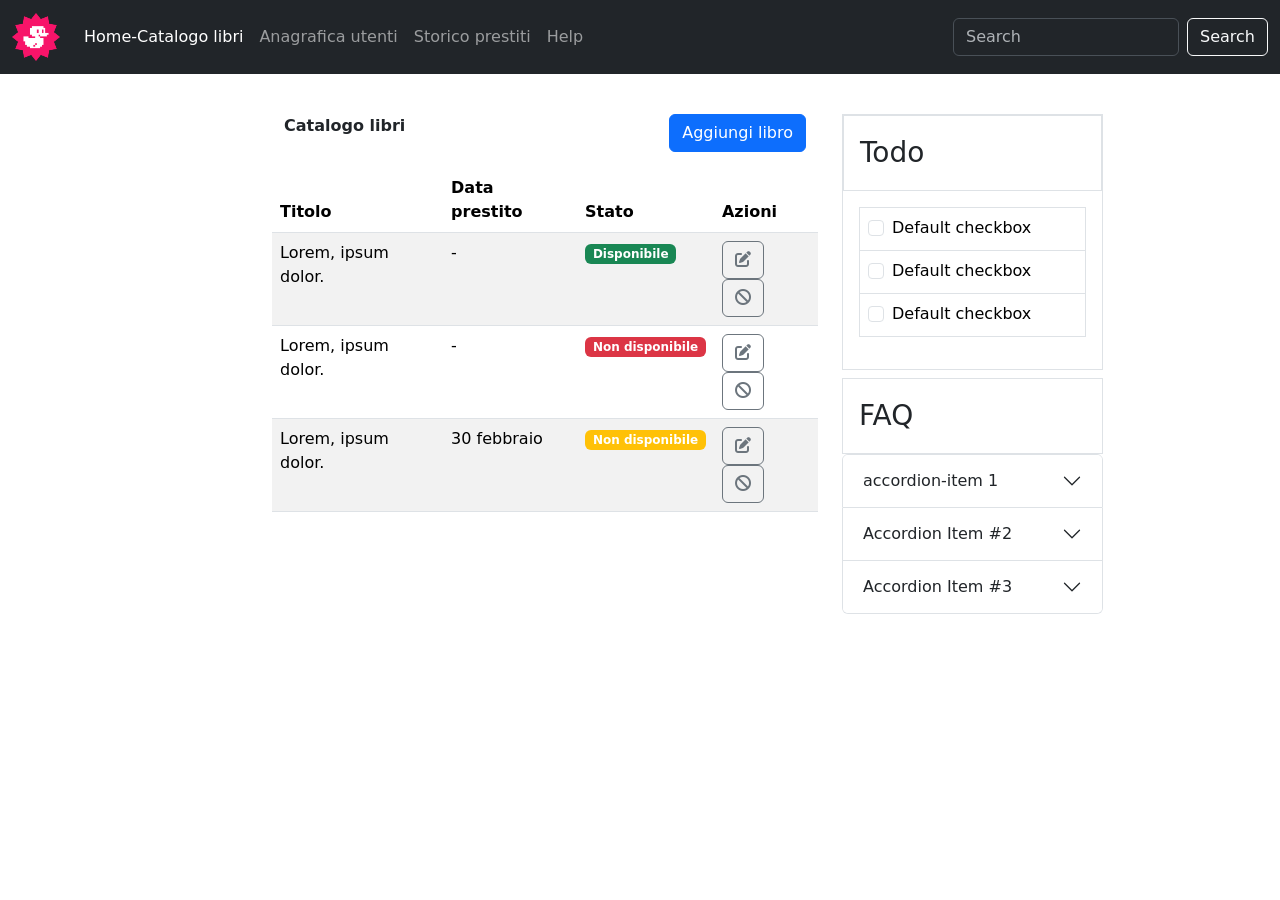
<file: index.html>
<!DOCTYPE html>
<html lang="en">

<head>
    <meta charset="UTF-8">
    <meta name="viewport" content="width=device-width, initial-scale=1.0">
    <title>Bootstrap-dashboard</title>
    <link rel="stylesheet" href="https://cdn.jsdelivr.net/npm/bootstrap@5.3.3/dist/css/bootstrap.min.css">
    <link rel="stylesheet" href="https://cdnjs.cloudflare.com/ajax/libs/font-awesome/6.6.0/css/all.min.css">
    <link rel="stylesheet" href="./style/style.css">
</head>

<body>
    <header>
        <nav class="navbar navbar-expand-lg bg-dark sticky-top" data-bs-theme="dark">
            <div class="container-fluid">
                <a class="navbar-brand" href="https://getbootstrap.com/">
                    <img src="./img/duck.png" alt="fake-logo">
                </a>
                <button class="navbar-toggler" type="button" data-bs-toggle="collapse"
                    data-bs-target="#navbarSupportedContent" aria-controls="navbarSupportedContent"
                    aria-expanded="false" aria-label="Toggle navigation">
                    <span class="navbar-toggler-icon"></span>
                </button>
                <div class="collapse navbar-collapse" id="navbarSupportedContent">
                    <ul class="navbar-nav me-auto mb-2 mb-lg-0">
                        <li class="nav-item">
                            <a class="nav-link active" aria-current="page" href="#">Home-Catalogo libri</a>
                        </li>
                        <li class="nav-item">
                            <a class="nav-link" href="#">Anagrafica utenti</a>
                        </li>
                        <li class="nav-item">
                            <a class="nav-link" href="#">Storico prestiti</a>
                        </li>
                        <li class="nav-item">
                            <a class="nav-link" href="#">Help</a>
                        </li>
                    </ul>
                    <form class="d-flex" role="search">
                        <input class="form-control me-2" type="search" placeholder="Search" aria-label="Search" />
                        <button class="btn btn-outline-light" type="submit">Search</button>
                    </form>
                </div>
            </div>
        </nav>
    </header>

    <main>
        <div class="container my-4">
            <div class="row">

                <!-- colonna contenente catalogo libri -->
                <div class="col-lg-2"></div>
                <div class="col-12 col-lg-6">
                    <div class="container d-flex justify-content-between py-3">
                        <span><b>Catalogo libri</b></span>
                        <button class="btn btn-primary" type="submit">Aggiungi libro</button>
                    </div>
                    <table class="table table-striped">
                        <thead>
                            <tr>
                                <th>Titolo</th>
                                <th class="d-none d-md-table-cell">Data prestito</th>
                                <th>Stato</th>
                                <th>Azioni</th>
                            </tr>
                        </thead>

                        <tbody>
                            <tr>
                                <td>Lorem, ipsum dolor.</td>
                                <td class="d-none d-md-table-cell">-</td>
                                <td><span class="badge text-bg-success">Disponibile</span></td>
                                <td><button type="button" class="btn btn-outline-secondary"><i
                                            class="fa-solid fa-pen-to-square"></i></button>
                                    <button type="button" class="btn btn-outline-secondary"><i
                                            class="fa-solid fa-ban"></i>
                                    </button>
                                </td>
                            </tr>
                            <tr>
                                <td>Lorem, ipsum dolor.</td>
                                <td class="d-none d-md-table-cell">-</td>
                                <td><span class="badge text-bg-danger">Non disponibile</span></td>
                                <td><button type="button" class="btn btn-outline-secondary"><i
                                            class="fa-solid fa-pen-to-square"></i></button>
                                    <button type="button" class="btn btn-outline-secondary"><i
                                            class="fa-solid fa-ban"></i>
                                    </button>
                                </td>
                            </tr>
                            <tr>
                                <td>Lorem, ipsum dolor.</td>
                                <td class="d-none d-md-table-cell">30 febbraio</td>
                                <td><span class="badge text-bg-warning text-white">Non disponibile</span></td>
                                <td><button type="button" class="btn btn-outline-secondary"><i
                                            class="fa-solid fa-pen-to-square"></i></button>
                                    <button type="button" class="btn btn-outline-secondary"><i
                                            class="fa-solid fa-ban"></i>
                                    </button>
                                </td>
                            </tr>
                        </tbody>
                    </table>
                </div>

                <!-- inizio sezione Todo  -->

                <div class="col-12 col-lg-3 py-3">

                    <div class="border mb-2">
                        <div class="border p-3 fs-3">
                            Todo
                        </div>
                        <div class="p-3">
                            <table class="table table-bordered">
                                <tbody>
                                    <tr>
                                        <td>
                                            <div class="form-check">
                                                <input class="form-check-input" type="checkbox" value=""
                                                    id="checkDefault">
                                                <label class="form-check-label" for="checkDefault">
                                                    Default checkbox
                                                </label>
                                            </div>
                                        </td>
                                    </tr>
                                    <tr>
                                        <td>
                                            <div class="form-check">
                                                <input class="form-check-input" type="checkbox" value=""
                                                    id="checkDefault">
                                                <label class="form-check-label" for="checkDefault">
                                                    Default checkbox
                                                </label>
                                            </div>
                                        </td>
                                    </tr>
                                    <tr>
                                        <td>
                                            <div class="form-check">
                                                <input class="form-check-input" type="checkbox" value=""
                                                    id="checkDefault">
                                                <label class="form-check-label" for="checkDefault">
                                                    Default checkbox
                                                </label>
                                            </div>
                                        </td>
                                    </tr>
                                </tbody>
                            </table>
                        </div>
                    </div>

                    <!-- inizio seyione FAQ -->

                    <div class="col-12">
                        <div>
                            <div class="border p-3 fs-3">
                                FAQ
                            </div>
                            <div class="accordion" id="accordionExample">
                                <div class="accordion-item">
                                    <h2 class="accordion-header">
                                        <button class="accordion-button collapsed" type="button"
                                            data-bs-toggle="collapse" data-bs-target="#collapseOne"
                                            aria-expanded="false" aria-controls="collapseOne">
                                            accordion-item 1
                                        </button>
                                    </h2>
                                    <div id="collapseOne" class="accordion-collapse collapse"
                                        data-bs-parent="#accordionExample">
                                        <div class="accordion-body">
                                            <strong>This is the first item’s accordion body.</strong> It is shown by
                                            default,
                                            until the collapse plugin adds the appropriate classes that we use to
                                            style each
                                            element. These classes control the overall appearance, as well as the
                                            showing
                                            and
                                            hiding via CSS transitions. You can modify any of this with custom CSS
                                            or
                                            overriding
                                            our default variables. It’s also worth noting that just about any HTML
                                            can go
                                            within
                                            the <code>.accordion-body</code>, though the transition does limit
                                            overflow.
                                        </div>
                                    </div>
                                </div>
                                <div class="accordion-item">
                                    <h2 class="accordion-header">
                                        <button class="accordion-button collapsed" type="button"
                                            data-bs-toggle="collapse" data-bs-target="#collapseTwo"
                                            aria-expanded="false" aria-controls="collapseTwo">
                                            Accordion Item #2
                                        </button>
                                    </h2>
                                    <div id="collapseTwo" class="accordion-collapse collapse"
                                        data-bs-parent="#accordionExample">
                                        <div class="accordion-body">
                                            <strong>This is the second item’s accordion body.</strong> It is hidden
                                            by
                                            default,
                                            until the collapse plugin adds the appropriate classes that we use to
                                            style each
                                            element. These classes control the overall appearance, as well as the
                                            showing
                                            and
                                            hiding via CSS transitions. You can modify any of this with custom CSS
                                            or
                                            overriding
                                            our default variables. It’s also worth noting that just about any HTML
                                            can go
                                            within
                                            the <code>.accordion-body</code>, though the transition does limit
                                            overflow.
                                        </div>
                                    </div>
                                </div>
                                <div class="accordion-item">
                                    <h2 class="accordion-header">
                                        <button class="accordion-button collapsed" type="button"
                                            data-bs-toggle="collapse" data-bs-target="#collapseThree"
                                            aria-expanded="false" aria-controls="collapseThree">
                                            Accordion Item #3
                                        </button>
                                    </h2>
                                    <div id="collapseThree" class="accordion-collapse collapse"
                                        data-bs-parent="#accordionExample">
                                        <div class="accordion-body">
                                            <strong>This is the third item’s accordion body.</strong> It is hidden
                                            by
                                            default,
                                            until the collapse plugin adds the appropriate classes that we use to
                                            style each
                                            element. These classes control the overall appearance, as well as the
                                            showing
                                            and
                                            hiding via CSS transitions. You can modify any of this with custom CSS
                                            or
                                            overriding
                                            our default variables. It’s also worth noting that just about any HTML
                                            can go
                                            within
                                            the <code>.accordion-body</code>, though the transition does limit
                                            overflow.
                                        </div>
                                    </div>
                                </div>
                            </div>
                        </div>
                    </div>

                </div>


            </div>


    </main>

    <footer></footer>

    <script src="https://cdn.jsdelivr.net/npm/bootstrap@5.3.3/dist/js/bootstrap.bundle.min.js"></script>
</body>

</html>
</file>
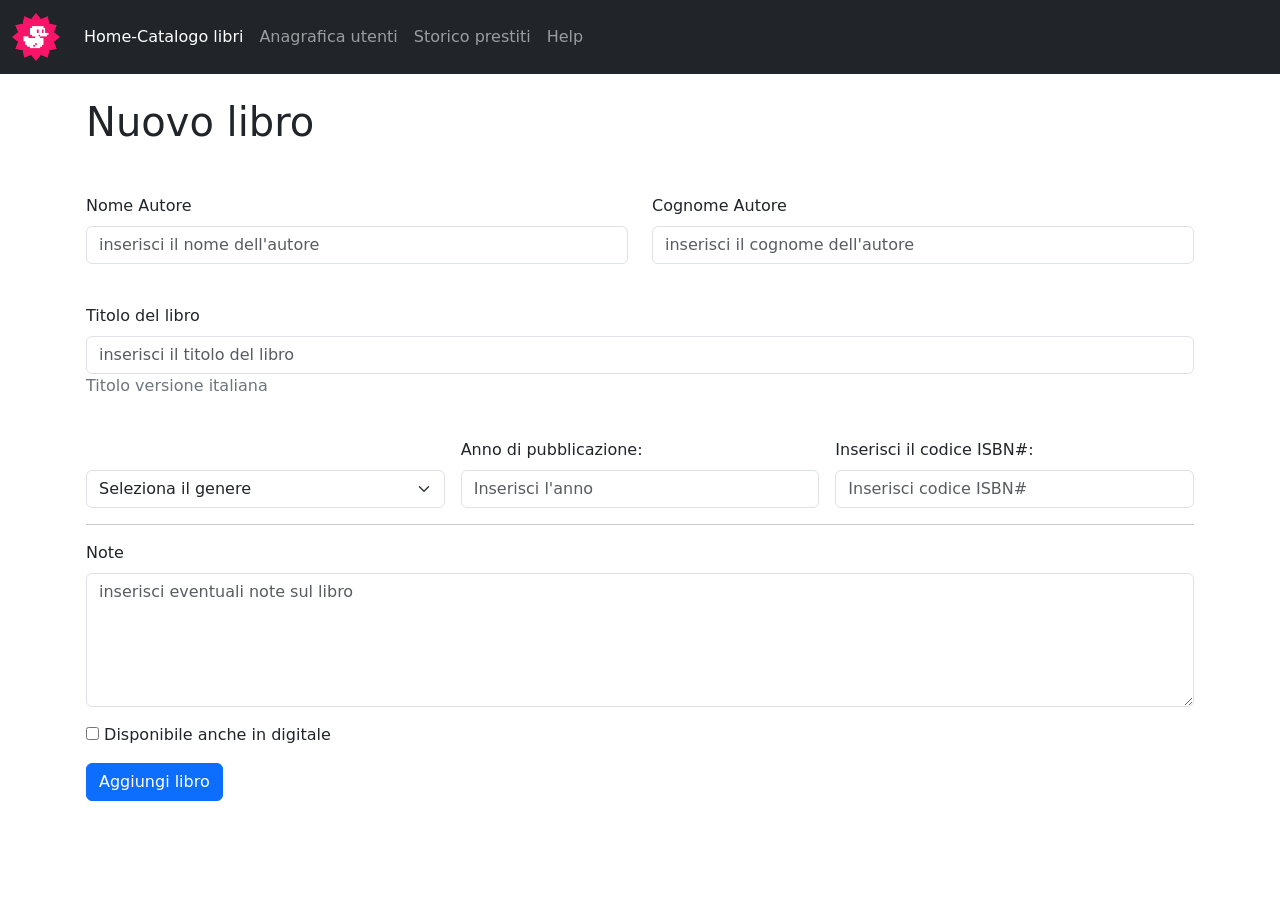
<file: form-page.html>
<!DOCTYPE html>
<html lang="en">

<head>
    <meta charset="UTF-8">
    <meta name="viewport" content="width=device-width, initial-scale=1.0">
    <title>Bootstrap-dashboard</title>
    <link rel="stylesheet" href="https://cdn.jsdelivr.net/npm/bootstrap@5.3.3/dist/css/bootstrap.min.css">
    <link rel="stylesheet" href="https://cdnjs.cloudflare.com/ajax/libs/font-awesome/6.6.0/css/all.min.css">
    <link rel="stylesheet" href="./style/style.css">
</head>

<body>
    <header>
        <nav class="navbar navbar-expand-lg bg-dark sticky-top" data-bs-theme="dark">
            <div class="container-fluid">
                <a class="navbar-brand" href="https://getbootstrap.com/">
                    <img src="./img/duck.png" alt="fake-logo">
                </a>
                <button class="navbar-toggler" type="button" data-bs-toggle="collapse"
                    data-bs-target="#navbarSupportedContent" aria-controls="navbarSupportedContent"
                    aria-expanded="false" aria-label="Toggle navigation">
                    <span class="navbar-toggler-icon"></span>
                </button>
                <div class="collapse navbar-collapse" id="navbarSupportedContent">
                    <ul class="navbar-nav me-auto mb-2 mb-lg-0">
                        <li class="nav-item">
                            <a class="nav-link active" aria-current="page" href="#">Home-Catalogo libri</a>
                        </li>
                        <li class="nav-item">
                            <a class="nav-link" href="#">Anagrafica utenti</a>
                        </li>
                        <li class="nav-item">
                            <a class="nav-link" href="#">Storico prestiti</a>
                        </li>
                        <li class="nav-item">
                            <a class="nav-link" href="#">Help</a>
                        </li>
                    </ul>
                </div>
            </div>
        </nav>
    </header>

    <main>

        <div class="container p-3 my-2">
            <h1>Nuovo libro</h1>
        </div>
        <form action="#" method="#">
            <div class="container p-3">
                <div class="row">
                    <div class="col-6">
                        <div class="mb-3">
                            <label for="exampleFormControlInput1" class="form-label">Nome Autore</label>
                            <input type="name-author" class="form-control" id="exampleFormControlInput1"
                                placeholder="inserisci il nome dell'autore">
                        </div>
                    </div>
                    <div class="col-6">
                        <div class="mb-3">
                            <label for="exampleFormControlInput2" class="form-label">Cognome Autore</label>
                            <input type="lastname-author" class="form-control" id="exampleFormControlInput2"
                                placeholder="inserisci il cognome dell'autore">
                        </div>
                    </div>
                </div>

                <div class="row my-4">
                    <div class="col-12">
                        <div class="mb-3">
                            <label for="exampleFormControlInput3" class="form-label">Titolo del libro</label>
                            <input type="title-book" class="form-control" id="exampleFormControlInput3"
                                placeholder="inserisci il titolo del libro">
                            <span class="text-secondary">Titolo versione italiana</span>
                        </div>
                    </div>

                </div>

                <div class="row g-3 align-items-end">
                    <div class="col-12 col-lg-4">
                        <select class="form-select" aria-label="Default select example">
                            <option selected>Seleziona il genere</option>
                            <option value="1">Uomo</option>
                            <option value="2">Donna</option>
                            <option value="3">Preferisco non rispondere</option>
                        </select>
                    </div>
                    <div class="col-12 col-lg-4">
                        <label for="year-publ" class="form-label">Anno di pubblicazione:</label>
                        <input type="year-publ" class="form-control" id="year-publ" name="year-publ" min="1" max="2025"
                            placeholder="Inserisci l'anno">
                    </div>
                    <div class="col-12 col-lg-4">
                        <label for="code-isbn" class="form-label">Inserisci il codice ISBN#:</label>
                        <input type="code-isbn" class="form-control" id="code-isbn" name="code-isbn" pattern="[0-9]{9}"
                            title="code-9-numbers" placeholder="Inserisci codice ISBN#">
                    </div>
                </div>
                <hr>
                <div class="row my-3">
                    <div class="col-12">
                        <label name="notes" class="form-label">Note</label>
                        <textarea class="form-control" id="exampleFormControlTextarea1" rows="5"
                            placeholder="inserisci eventuali note sul libro"></textarea>
                    </div>
                </div>

                <div class="row my-3">
                    <div class="col-12">
                        <input type="checkbox" id="digital-availability" name="digital-availability" value="digital-availability">
                        <label for="digital-availability">Disponibile anche in digitale</label>
                    </div>
                </div>

                <div class="row">
                    <div class="col-12">
                        <button type="submit" class="btn btn-primary">Aggiungi libro</button>
                    </div>
                </div>
            </div>
        </form>
    </main>

    <footer></footer>

    <script src="https://cdn.jsdelivr.net/npm/bootstrap@5.3.3/dist/js/bootstrap.bundle.min.js"></script>
</body>

</html>
</file>
<file: style/style.css>
.navbar-brand img {
    max-height: 3rem;
}
</file>
